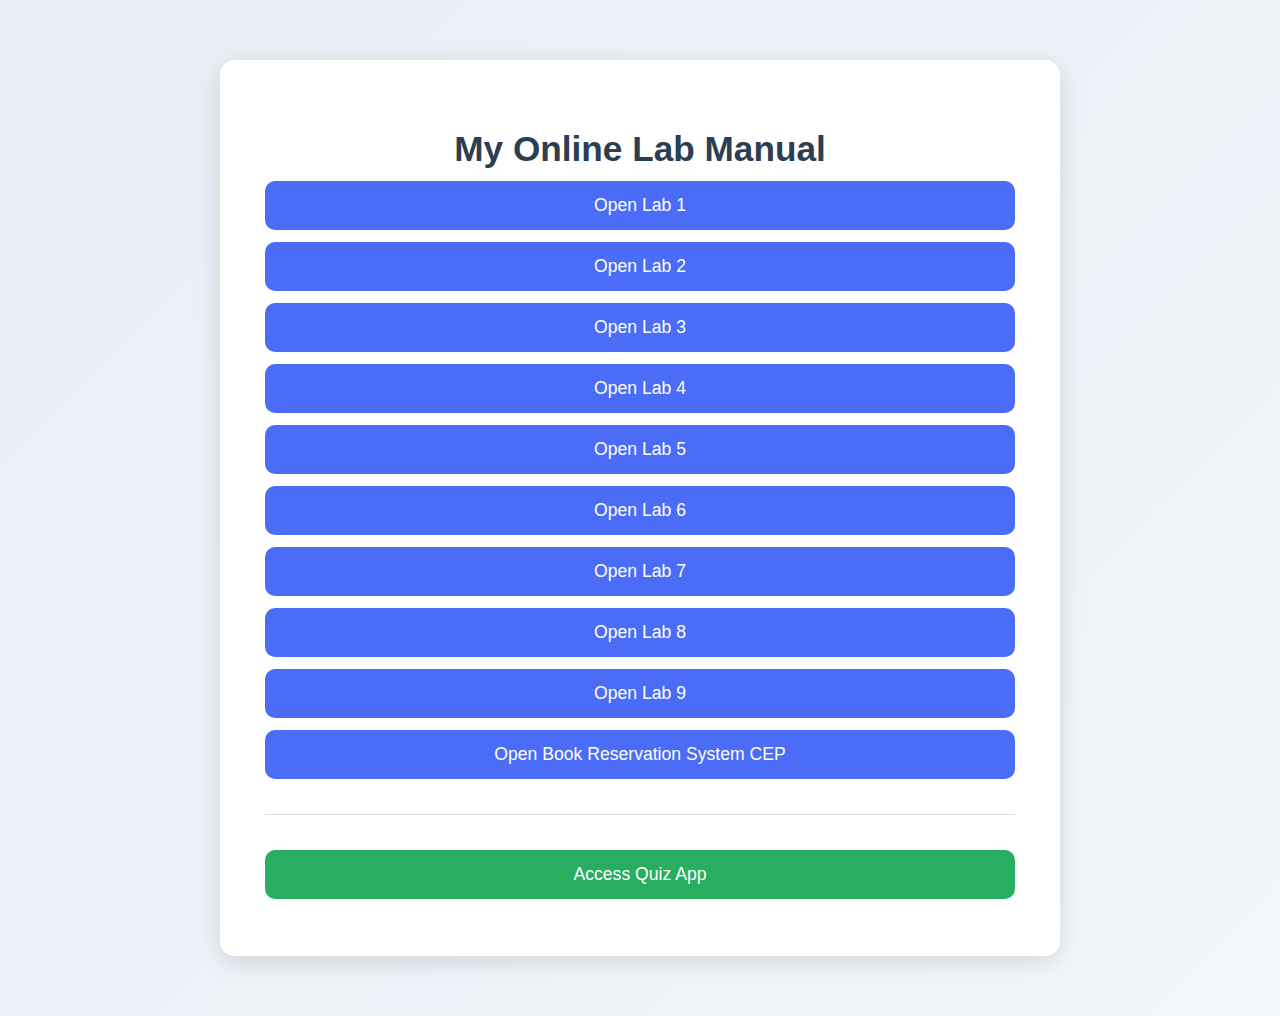
<file: index.html>
<!DOCTYPE html>
<html lang="en">
<head>
    <meta charset="UTF-8">
    <meta name="viewport" content="width=device-width, initial-scale=1.0">
    <title>My Online Lab Manual</title>

    <style>
        body {
            font-family: "Segoe UI", Arial, sans-serif;
            margin: 0;
            padding: 0;
            background: linear-gradient(135deg, #e8edf5, #f3f6fa);
            color: #333;
            transition: 0.3s;
        }

        /* Smooth fade animation */
        @keyframes fadeIn {
            from { opacity: 0; transform: translateY(10px); }
            to   { opacity: 1; transform: translateY(0); }
        }

        .container {
            width: 95%;
            max-width: 750px;
            margin: 60px auto;
            background: white;
            padding: 45px;
            border-radius: 15px;
            animation: fadeIn 0.8s ease-in-out;
            box-shadow: 0 6px 25px rgba(0, 0, 0, 0.12);
        }

        h1 {
            text-align: center;
            color: #2c3e50;
            margin-bottom: 8px;
            font-size: 2.2rem;
        }

        p {
            text-align: center;
            font-size: 1.15rem;
            color: #555;
            margin-bottom: 28px;
        }

        a {
            display: block;
            text-decoration: none;
            font-size: 1.1rem;
            margin: 12px 0;
            padding: 14px;
            border-radius: 10px;
            background: #4a6cf7;
            color: white;
            text-align: center;
            transition: 0.25s ease;
            position: relative;
            overflow: hidden;
        }

        /* Hover animations for desktop */
        a:hover {
            background: #2a4bd4;
            transform: translateY(-3px) scale(1.03);
            box-shadow: 0 8px 15px rgba(74, 108, 247, 0.3);
        }

        /* Ripple effect on click */
        a:active::after {
            content: "";
            position: absolute;
            width: 300%;
            height: 300%;
            background: rgba(255, 255, 255, 0.4);
            border-radius: 50%;
            top: 50%;
            left: 50%;
            transform: translate(-50%, -50%);
            animation: ripple 0.6s ease-out;
        }

        @keyframes ripple {
            from { opacity: 1; transform: translate(-50%, -50%) scale(0.2); }
            to   { opacity: 0; transform: translate(-50%, -50%) scale(1.5); }
        }

        hr {
            border: none;
            height: 1px;
            background: #ddd;
            margin: 35px 0;
        }

        /* Mobile Responsive Adjustments */
        @media (max-width: 600px) {
            .container {
                padding: 30px;
                margin: 30px auto;
                border-radius: 12px;
            }

            h1 {
                font-size: 1.8rem;
            }

            a {
                font-size: 1rem;
                padding: 12px;
            }
        }
    </style>
</head>

<body>

    <div class="container">
        <h1>My Online Lab Manual</h1>

        <a href="Lab 1.html">Open Lab 1</a>
        <a href="Lab 2.html">Open Lab 2</a>
        <a href="Lab 3.html">Open Lab 3</a>
        <a href="Lab 4.html">Open Lab 4</a>
        <a href="Lab 5.html">Open Lab 5</a>
        <a href="Lab 6.html">Open Lab 6</a>
        <a href="Lab 7.html">Open Lab 7</a>
        <a href="Lab 8.html">Open Lab 8</a>
        <a href="Lab 9.html">Open Lab 9</a>
        <a href="Book Reservation System CEP.html">Open Book Reservation System CEP</a>

        <hr>

        <a href="Quiz Web App.html" style="background:#27ae60;">Access Quiz App</a>
    </div>

</body>
</html>
</file>
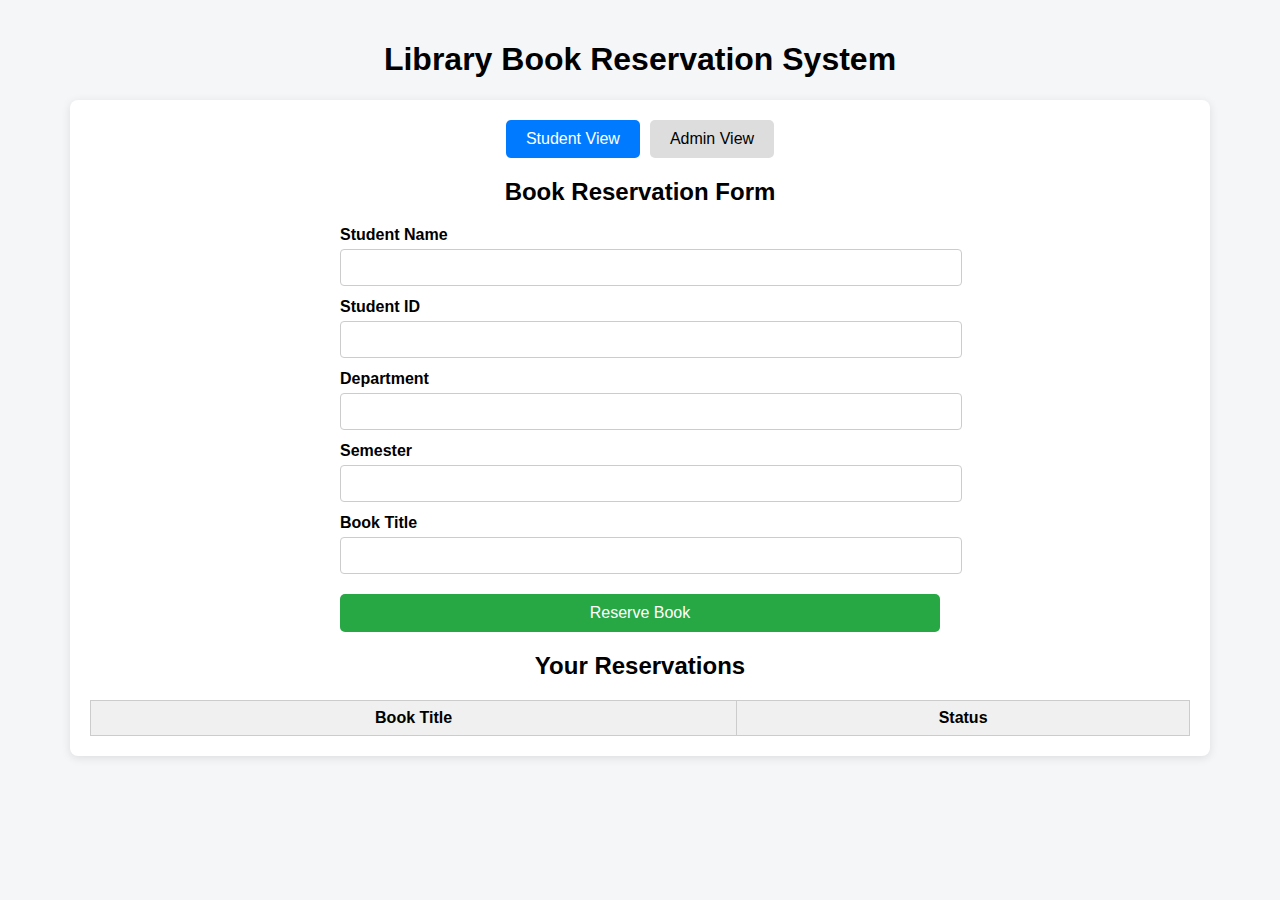
<file: Book Reservation System CEP.html>
<!DOCTYPE html>
<html lang="en">
<head>
  <meta charset="UTF-8" />
  <title>Library Book Reservation System</title>
  <meta name="viewport" content="width=device-width, initial-scale=1.0" />
  <link rel="stylesheet" href="style.css">
</head>

<body>

<h1>Library Book Reservation System</h1>

<div class="container">
  <div class="tabs">
    <button id="studentTab" class="active">Student View</button>
    <button id="adminTab">Admin View</button>
  </div>

  <!-- Student View -->
  <div id="studentView" class="view active">
    <h2>Book Reservation Form</h2>

    <form id="reservationForm">
      <label>Student Name</label>
      <input type="text" id="studentName" required>

      <label>Student ID</label>
      <input type="text" id="studentId" required>

      <label>Department</label>
      <input type="text" id="department" required>

      <label>Semester</label>
      <input type="text" id="semester" required>

      <label>Book Title</label>
      <input type="text" id="bookTitle" required>

      <button type="submit" class="submit">Reserve Book</button>
    </form>

    <h2>Your Reservations</h2>
    <table id="studentTable">
      <thead>
        <tr>
          <th>Book Title</th>
          <th>Status</th>
        </tr>
      </thead>
      <tbody></tbody>
    </table>
  </div>

  <!-- Admin View -->
  <div id="adminView" class="view">
    <h2>Admin Dashboard</h2>

    <table id="adminTable">
      <thead>
        <tr>
          <th>Name</th>
          <th>ID</th>
          <th>Department</th>
          <th>Semester</th>
          <th>Book</th>
          <th>Status</th>
          <th>Action</th>
        </tr>
      </thead>
      <tbody></tbody>
    </table>

    <button class="clear" onclick="clearAll()">Clear All Data</button>
  </div>
</div>

<script src="script.js"></script>
</body>
</html>
</file>
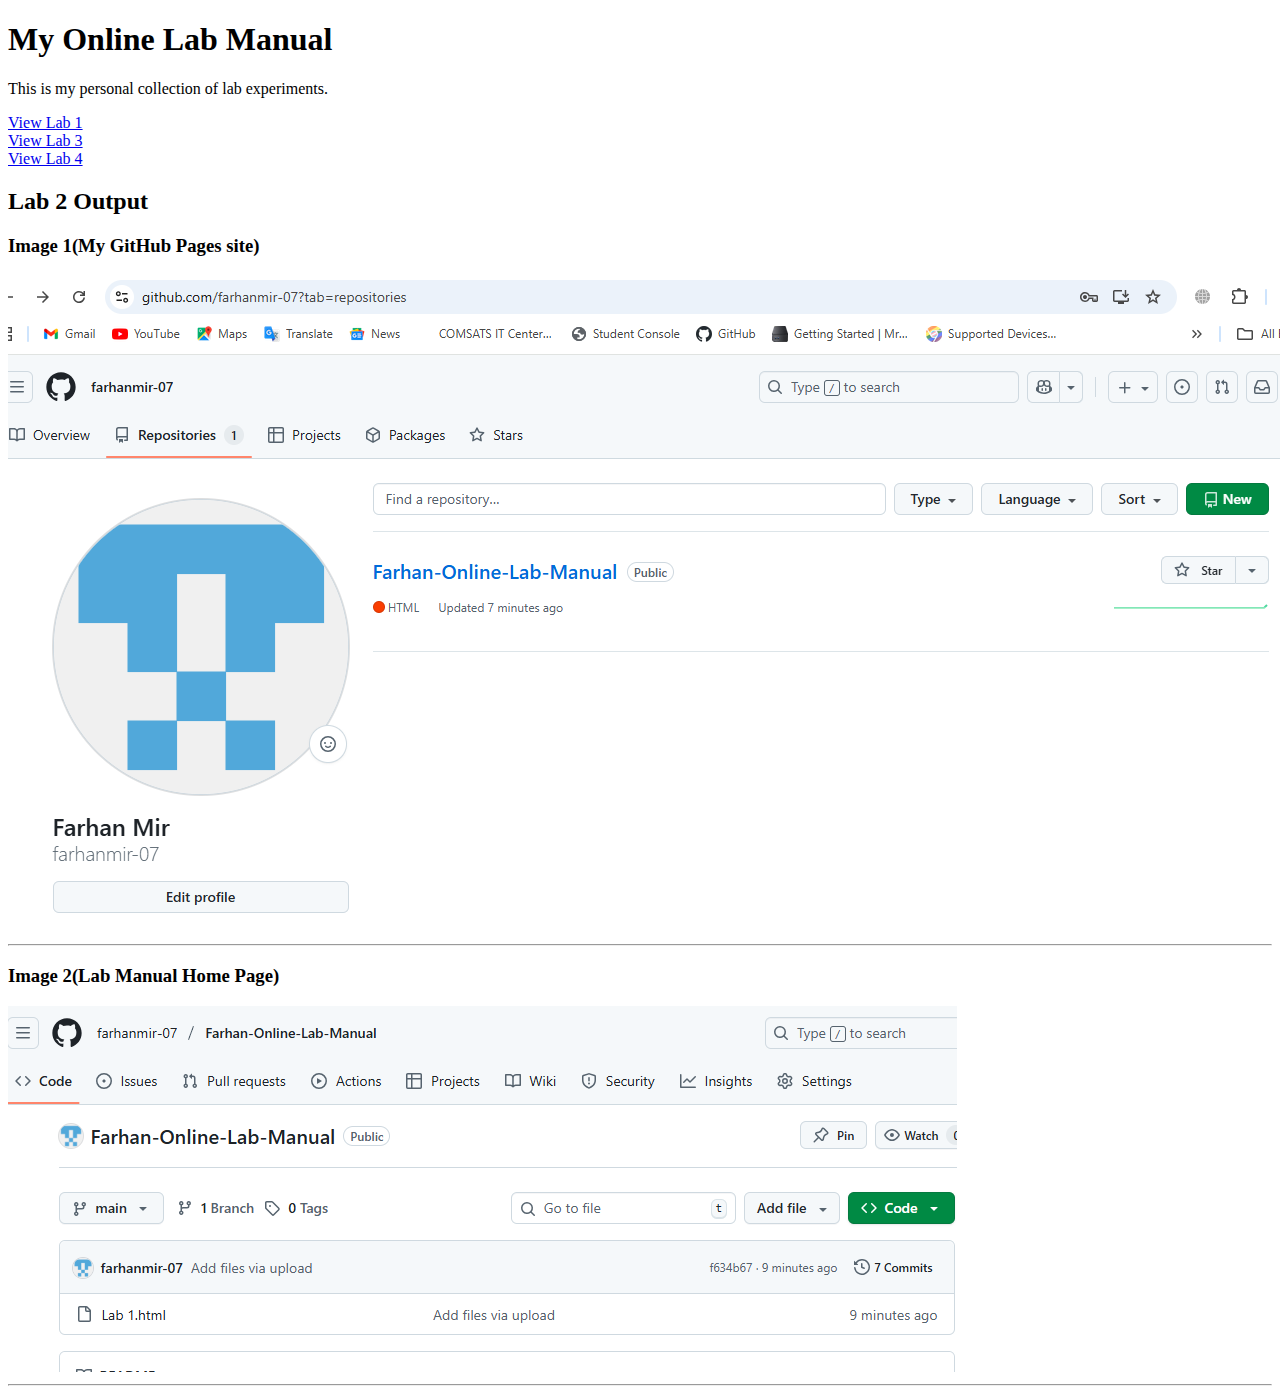
<file: Lab 2.html>
<!DOCTYPE html>
<html lang="en">
<head>
    <meta charset="UTF-8">
    <meta name="viewport" content="width=device-width, initial-scale=1.0">
    <title>Document</title>
</head>
<body>
    <h1>My Online Lab Manual</h1>
 <p>This is my personal collection of lab experiments.</p>
 <a href="Lab 1.html">View Lab 1 </a><br>
 <a href="Lab 3.html">View Lab 3 </a><br>
 <a href="Lab 4.html">View Lab 4 </a><br>
 <h2> Lab 2 Output</h2>
<h3>Image 1(My GitHub Pages site)</h3> 
 <img src="Screenshot 1.png" alt="My GitHub Pages site"><br><hr>
<h3>Image 2(Lab Manual Home Page)</h3>
 <img src="Screenshot 2.png" alt="Lab Manual Home Page"><br><hr>
</body>

</html>
</file>
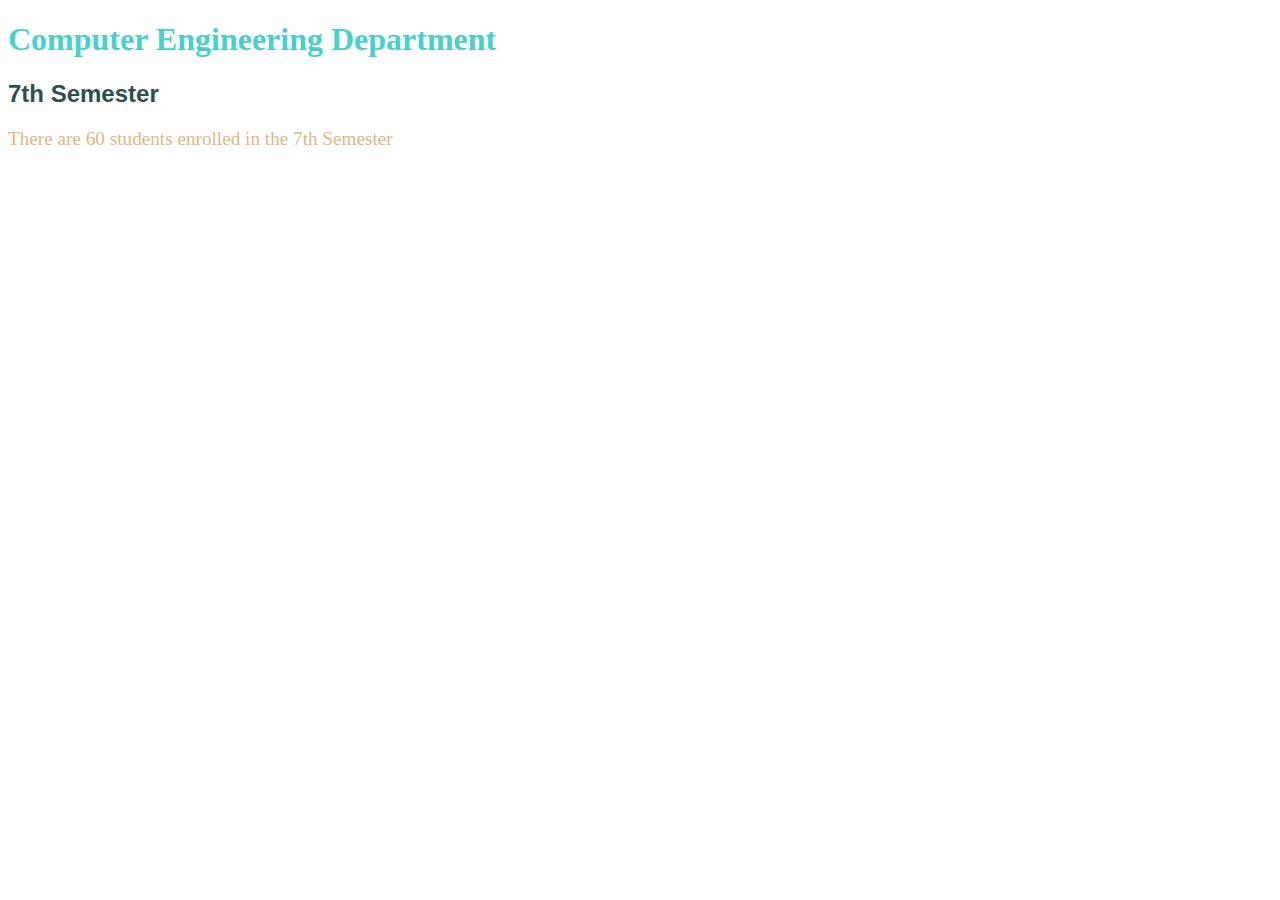
<file: Lab 4.html>
<!DOCTYPE html>
<html lang="en">
<head>
    <meta charset="UTF-8">
    <meta name="viewport" content="width=device-width, initial-scale=1.0">
    <title>Document</title>
    <link rel="stylesheet" href="./Lab 4.css">
    <style>
        h2{
            color: darkslategray;
            font-family: 'Segoe UI', Tahoma, Geneva, Verdana, sans-serif;
        }
    </style>
</head>
<body>
    <h1 style="color: mediumturquoise;">Computer Engineering Department</h1>
    <h2> 7th Semester </h2>
    <p>There are 60 students enrolled in the 7th Semester</p>
</body>
</html>
</file>
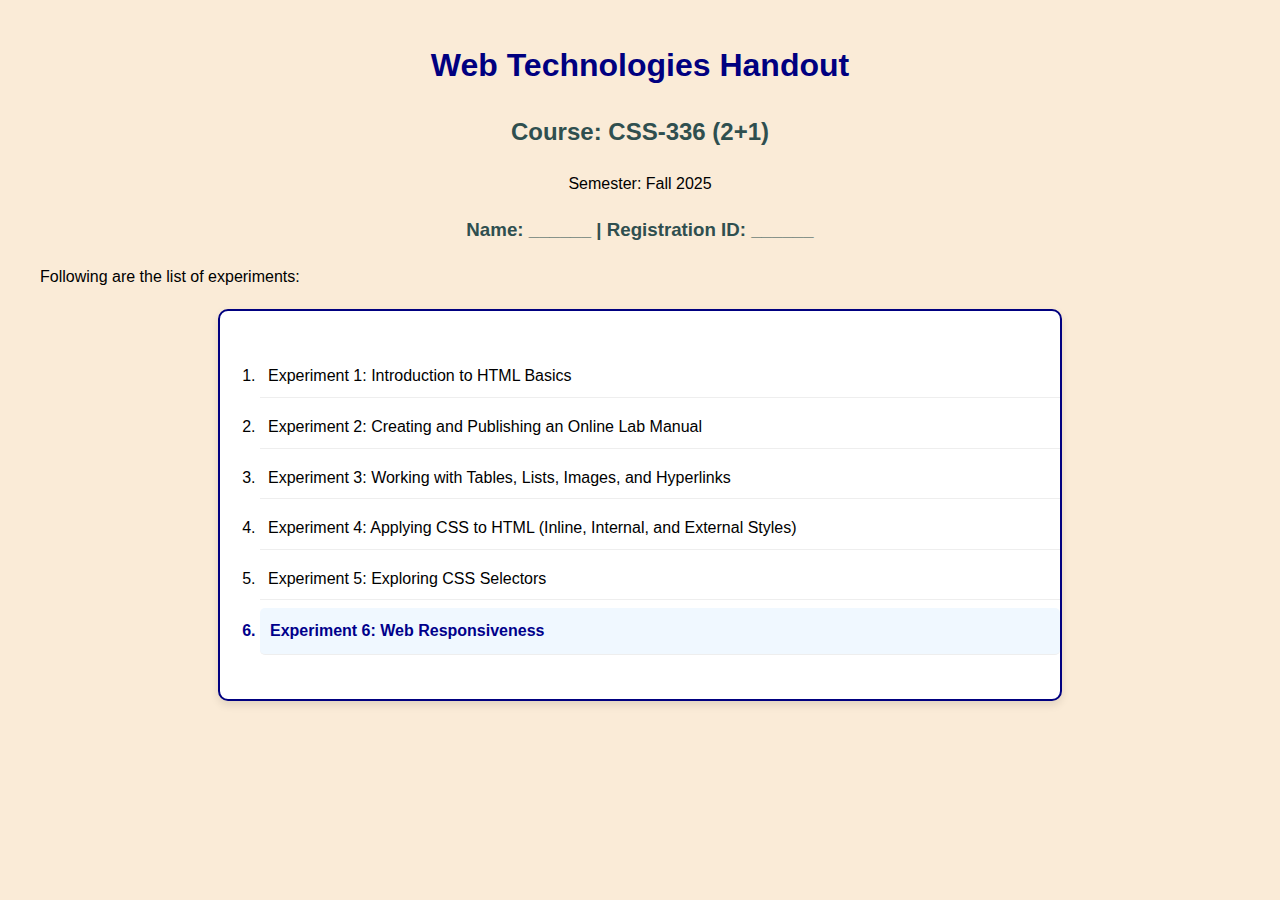
<file: Lab 6.html>
<!DOCTYPE html>
<html lang="en">
<head>
    <meta charset="UTF-8">
    <meta name="viewport" content="width=device-width, initial-scale=1.0">
    <title>Web Technologies Handout - Responsive Lab</title>
    <style>
        /* Base Styles */
        body {
            font-family: Arial, sans-serif;
            margin: 40px;
            line-height: 1.6;
            background-color: antiquewhite;
            transition: all 0.3s ease;
        }

        #center {
            text-align: center;
        }

        h1 {
            color: navy;
            text-align: center;
        }

        h2, h3 {
            color: darkslategray;
            text-align: center;
        }

        ol li {
            margin: 8px 0;
        }

        /* Desktop Container (Visible by default) */
        .container {
            display: flex;
            flex-direction: column;
            align-items: center;
            justify-content: center;
            padding: 20px;
            border: 2px solid navy;
            border-radius: 10px;
            background-color: white;
            margin: 20px auto;
            max-width: 800px;
            box-shadow: 0 4px 8px rgba(0, 0, 0, 0.1);
        }

        /* Mobile Container (Hidden by default) */
        .mcontainer {
            display: none;
            flex-direction: column;
            padding: 15px;
            margin: 20px auto;
            max-width: 300px;
            text-align: center;
        }

        /* Desktop List Styling */
        .desktop-list {
            width: 100%;
            padding-left: 40px;
        }

        .desktop-list li {
            padding: 8px;
            border-bottom: 1px solid #eee;
        }

        /* Style for last item in desktop list (for align-self demonstration) */
        .desktop-list li:last-child {
            align-self: flex-end;
            background-color: #f0f8ff;
            padding: 10px;
            border-radius: 5px;
            font-weight: bold;
            color: darkblue;
        }

        /* Mobile List Styling */
        .mobile-list {
            list-style-type: none;
            padding: 0;
        }

        .mobile-list li {
            padding: 12px;
            margin: 5px 0;
            background-color: #e6f7ff;
            border-radius: 5px;
            border-left: 4px solid blue;
        }

        /* Style for last item in mobile list (for align-self demonstration) */
        .mobile-list li:last-child {
            align-self: center;
            background-color: #d1ecf1;
            color: #0c5460;
            font-weight: bold;
        }

        /* Media Query for Mobile Devices (max-width: 480px) */
        @media only screen and (max-width: 480px) {
            body {
                margin: 20px;
                background-color: aqua;
                font-family: 'Segoe UI', Tahoma, Geneva, Verdana, sans-serif;
            }
            
            /* Hide desktop container */
            .container {
                display: none;
            }
            
            /* Show mobile container */
            .mcontainer {
                display: flex;
                background-color: white;
                border-radius: 10px;
                box-shadow: 0 2px 5px rgba(0, 0, 0, 0.1);
            }
            
            /* Mobile-specific text styling */
            h1, h2, h3 {
                text-align: left;
                padding-left: 10px;
            }
            
            h1 {
                font-size: 1.5em;
            }
            
            h2, h3 {
                font-size: 1.2em;
            }
            
            /* Mobile list item styling */
            .mobile-list li {
                color: blue;
                text-align: left;
            }
            
            /* Center the last item in mobile view */
            .mobile-list li:last-child {
                text-align: center;
                margin-top: 15px;
            }
        }
    </style>
</head>
<body>
    <h1>Web Technologies Handout</h1>
    <h2>Course: CSS-336 (2+1)</h2>
    <p id="center">Semester: Fall 2025</p>
    <h3>Name: ______ | Registration ID: ______</h3>
    
    <p>Following are the list of experiments:</p>
    
    <!-- Desktop Container (Visible on larger screens) -->
    <div class="container">
        <ol class="desktop-list">
            <li>Experiment 1: Introduction to HTML Basics</li>
            <li>Experiment 2: Creating and Publishing an Online Lab Manual</li>
            <li>Experiment 3: Working with Tables, Lists, Images, and Hyperlinks</li>
            <li>Experiment 4: Applying CSS to HTML (Inline, Internal, and External Styles)</li>
            <li>Experiment 5: Exploring CSS Selectors</li>
            <li>Experiment 6: Web Responsiveness</li>
        </ol>
    </div>
    
    <!-- Mobile Container (Visible only on small screens) -->
    <div class="mcontainer">
        <ol class="mobile-list">
            <li>Lab 1</li>
            <li>Lab 2</li>
            <li>Lab 3</li>
            <li>Lab 4</li>
            <li>Lab 5</li>
            <li>Lab 6</li>
        </ol>
    </div>
</body>
</html>
</file>
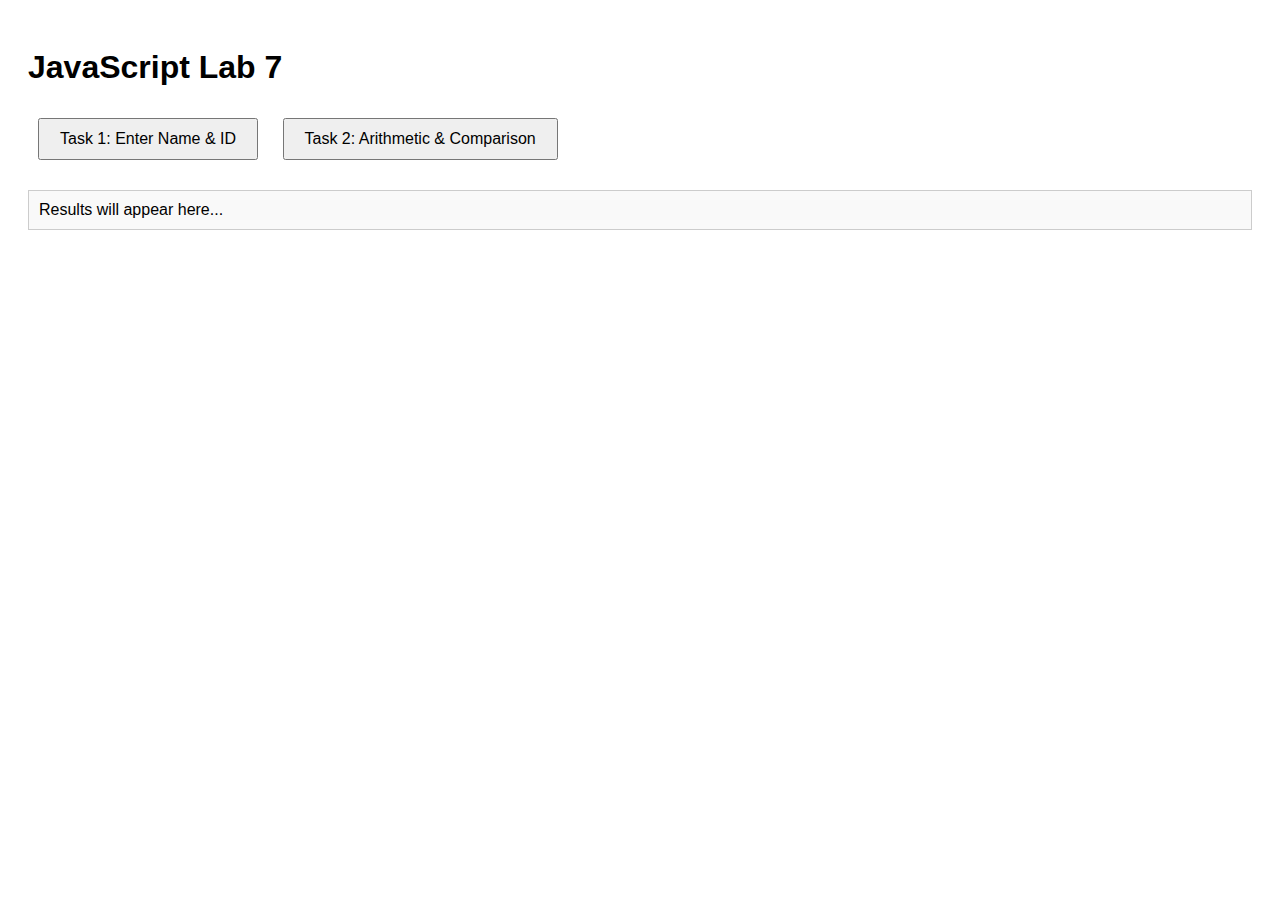
<file: Lab 7.html>
<!DOCTYPE html>
<html lang="en">
<head>
    <meta charset="UTF-8">
    <meta name="viewport" content="width=device-width, initial-scale=1.0">
    <title>Lab 7 - JavaScript Fundamentals</title>
    <style>
        body {
            font-family: Arial, sans-serif;
            padding: 20px;
        }
        button {
            padding: 10px 20px;
            margin: 10px;
            font-size: 16px;
        }
        .result {
            margin-top: 20px;
            padding: 10px;
            border: 1px solid #ccc;
            background-color: #f9f9f9;
        }
    </style>
</head>
<body>
    <h1>JavaScript Lab 7</h1>
    
    <!-- Task 1 Button -->
    <button onclick="task1()">Task 1: Enter Name & ID</button>
    
    <!-- Task 2 Button -->
    <button onclick="task2()">Task 2: Arithmetic & Comparison</button>
    
    <!-- Results Display -->
    <div id="results" class="result">
        Results will appear here...
    </div>

    <script>
        // ========== TASK 1 ==========
        function task1() {
            // Get name
            let name = prompt("Please enter your name:");
            
            // Get registration ID
            let regId = prompt("Please enter your Registration ID:");
            
            // Show alert with both inputs
            if (name && regId) {
                alert(`Name: ${name}\nRegistration ID: ${regId}`);
                
                // Display on page
                document.getElementById("results").innerHTML = 
                    `<strong>Task 1 Results:</strong><br>
                     Name: ${name}<br>
                     Registration ID: ${regId}`;
            }
        }
        
        // ========== TASK 2 ==========
        function task2() {
            // Get first number
            let num1 = parseFloat(prompt("Enter first number:"));
            
            // Get second number
            let num2 = parseFloat(prompt("Enter second number:"));
            
            // Perform calculations
            let sum = num1 + num2;
            let difference = num1 - num2;
            let product = num1 * num2;
            let quotient = num1 / num2;
            let comparison = num1 > num2;
            
            // Create result message
            let message = `Results:\n
                Sum: ${num1} + ${num2} = ${sum}
                Difference: ${num1} - ${num2} = ${difference}
                Product: ${num1} × ${num2} = ${product}
                Quotient: ${num1} ÷ ${num2} = ${quotient.toFixed(2)}
                Comparison: ${num1} > ${num2} = ${comparison}`;
            
            // Show alert
            alert(message);
            
            // Display on page
            document.getElementById("results").innerHTML = 
                `<strong>Task 2 Results:</strong><br>
                 Numbers: ${num1} and ${num2}<br><br>
                 Sum: ${sum}<br>
                 Difference: ${difference}<br>
                 Product: ${product}<br>
                 Quotient: ${quotient.toFixed(2)}<br>
                 Comparison (${num1} > ${num2}): ${comparison}`;
        }
    </script>
</body>
</html>
</file>
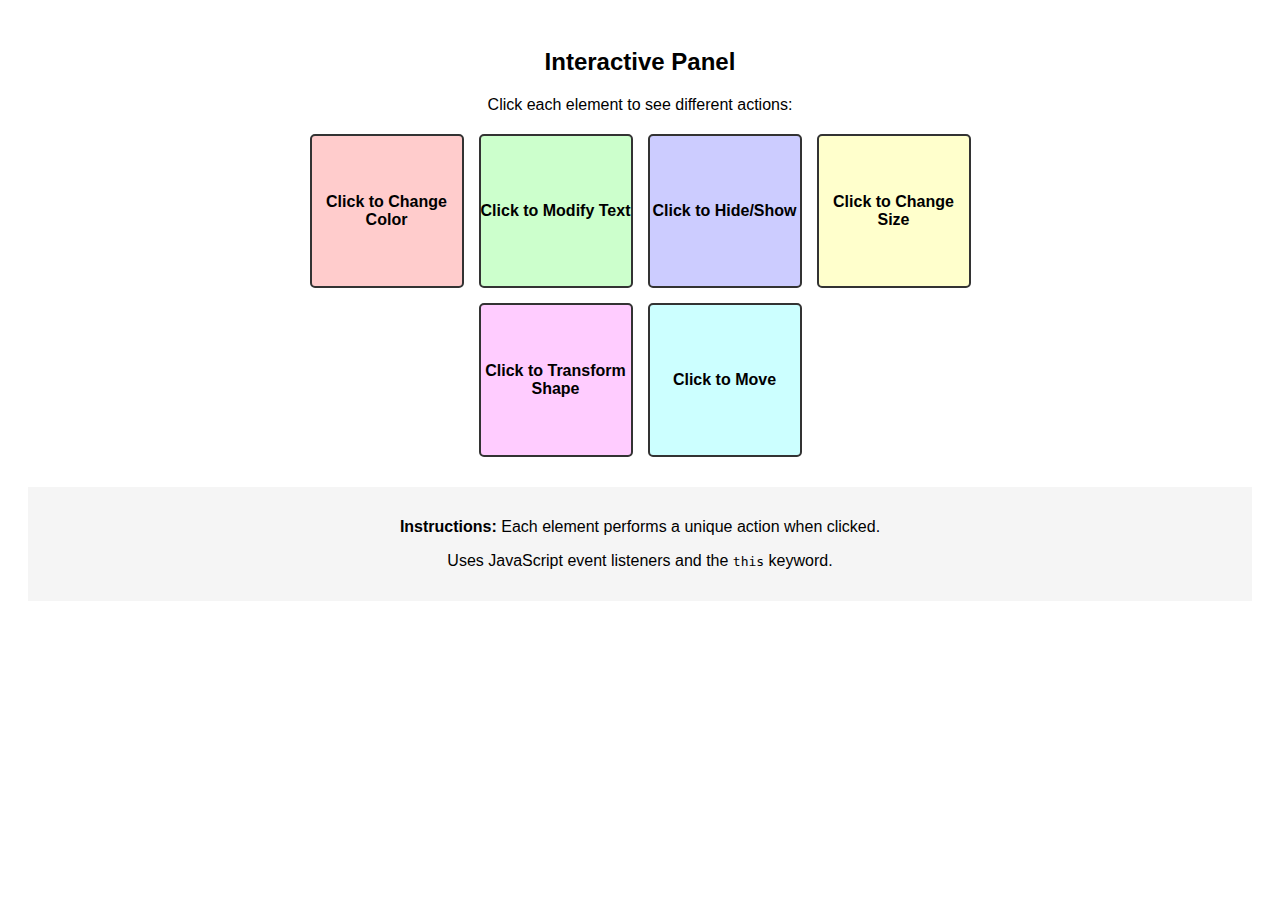
<file: Lab 8.html>
<!DOCTYPE html>
<html>
<head>
    <title>Interactive Panel Lab</title>
    <style>
        body {
            font-family: Arial;
            padding: 20px;
            text-align: center;
        }
        
        .panel {
            display: flex;
            flex-wrap: wrap;
            justify-content: center;
            gap: 15px;
            margin: 20px auto;
            max-width: 800px;
        }
        
        .interactive-item {
            width: 150px;
            height: 150px;
            display: flex;
            align-items: center;
            justify-content: center;
            border: 2px solid #333;
            border-radius: 5px;
            cursor: pointer;
            transition: all 0.3s;
            font-weight: bold;
        }
    </style>
</head>
<body>
    <h2>Interactive Panel</h2>
    <p>Click each element to see different actions:</p>
    
    <div class="panel">
        <!-- 1. Color Changer -->
        <div class="interactive-item" onclick="changeColor(this)" style="background:#ffcccc">
            Click to Change Color
        </div>
        
        <!-- 2. Text Modifier -->
        <div class="interactive-item" onclick="modifyText(this)" style="background:#ccffcc">
            Click to Modify Text
        </div>
        
        <!-- 3. Visibility Toggler -->
        <div class="interactive-item" onclick="toggleVisibility(this)" style="background:#ccccff">
            Click to Hide/Show
        </div>
        
        <!-- 4. Size Changer -->
        <div class="interactive-item" onclick="changeSize(this)" style="background:#ffffcc">
            Click to Change Size
        </div>
        
        <!-- 5. Shape Transformer -->
        <div class="interactive-item" onclick="transformShape(this)" style="background:#ffccff">
            Click to Transform Shape
        </div>
        
        <!-- 6. Mover -->
        <div class="interactive-item" onclick="moveElement(this)" style="background:#ccffff">
            Click to Move
        </div>
    </div>
    
    <div style="margin-top: 30px; padding: 15px; background: #f5f5f5;">
        <p><strong>Instructions:</strong> Each element performs a unique action when clicked.</p>
        <p>Uses JavaScript event listeners and the <code>this</code> keyword.</p>
    </div>

    <script>
        // 1. Color Changer - Uses THIS keyword
        function changeColor(element) {
            const colors = ['#ff9999', '#99ff99', '#9999ff', '#ffff99', '#ff99ff', '#99ffff'];
            const randomColor = colors[Math.floor(Math.random() * colors.length)];
            element.style.backgroundColor = randomColor;
            element.textContent = `Color: ${randomColor}`;
        }
        
        // 2. Text Modifier
        let textState = 0;
        function modifyText(element) {
            const texts = [
                "Text Modified!",
                "Clicked Again!",
                "Hello World!",
                "JavaScript Rocks!",
                "Back to Start"
            ];
            element.textContent = texts[textState];
            textState = (textState + 1) % texts.length;
        }
        
        // 3. Visibility Toggler
        let isVisible = true;
        function toggleVisibility(element) {
            if (isVisible) {
                element.style.opacity = '0.3';
                element.textContent = "I'm Faded";
            } else {
                element.style.opacity = '1';
                element.textContent = "Click to Hide/Show";
            }
            isVisible = !isVisible;
        }
        
        // 4. Size Changer
        let sizeState = 0;
        function changeSize(element) {
            const sizes = ['150px', '180px', '120px', '200px'];
            element.style.width = sizes[sizeState];
            element.style.height = sizes[sizeState];
            sizeState = (sizeState + 1) % sizes.length;
            element.textContent = `Size: ${element.style.width}`;
        }
        
        // 5. Shape Transformer
        let shapeState = 0;
        function transformShape(element) {
            const shapes = ['10px', '50%', '20px 50px', '50px 10px', '0'];
            element.style.borderRadius = shapes[shapeState];
            shapeState = (shapeState + 1) % shapes.length;
            element.textContent = `Shape: ${shapeState + 1}`;
        }
        
        // 6. Mover
        let position = 0;
        function moveElement(element) {
            const positions = ['0px', '20px', '-20px', '40px', '-40px', '0px'];
            element.style.marginLeft = positions[position];
            element.style.marginTop = positions[position];
            position = (position + 1) % positions.length;
            element.textContent = `Moved!`;
        }
    </script>
</body>
</html>
</file>
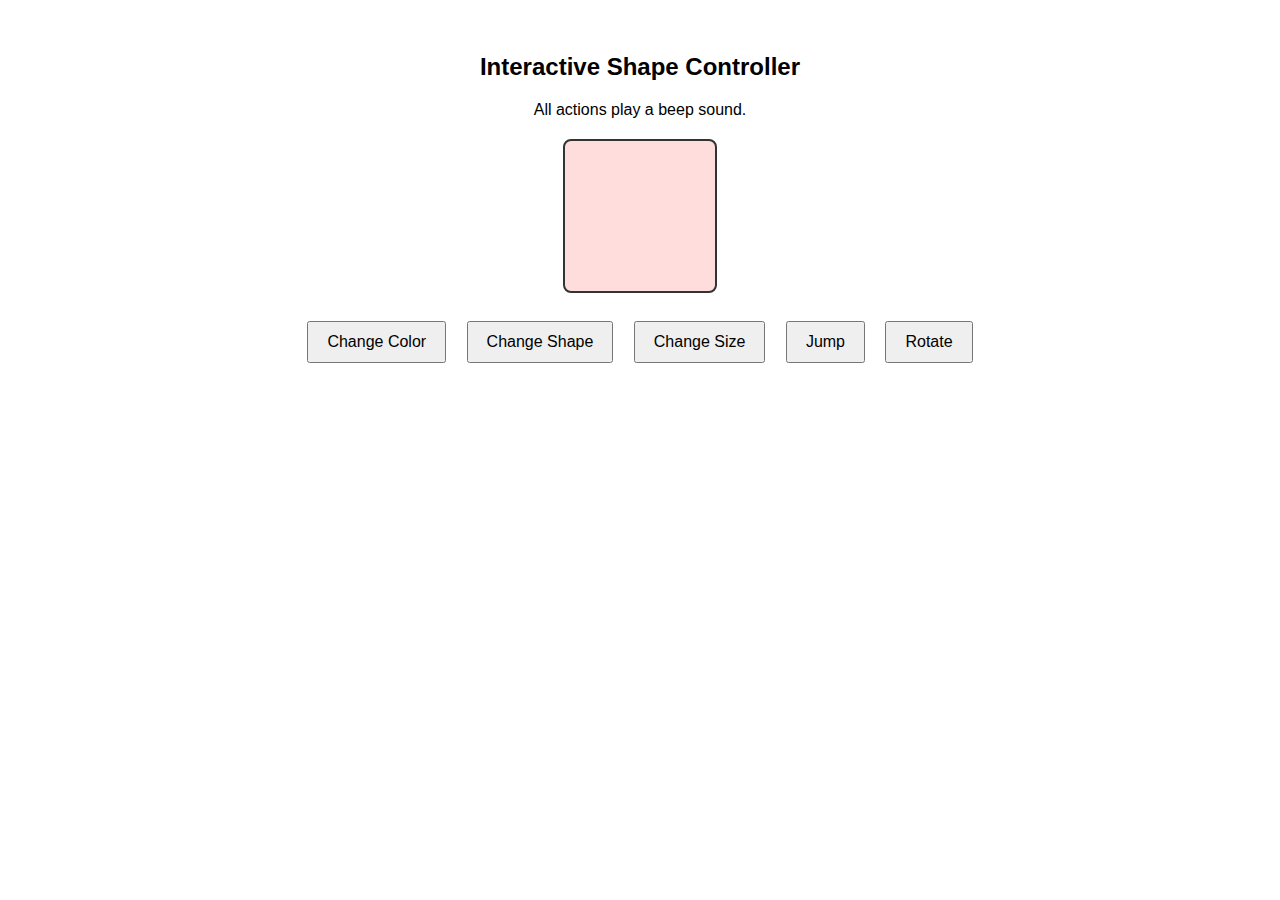
<file: Lab 9.html>
<!DOCTYPE html>
<html>
<head>
    <title>Interactive Shape Panel</title>
    <style>
        body {
            font-family: Arial;
            text-align: center;
            padding: 25px;
        }

        #box {
            width: 150px;
            height: 150px;
            background: #ffdddd;
            border: 2px solid #333;
            border-radius: 8px;
            margin: 20px auto;
            transition: 0.3s;
        }

        button {
            padding: 10px 18px;
            margin: 8px;
            font-size: 16px;
            cursor: pointer;
        }
    </style>
</head>
<body>

    <h2>Interactive Shape Controller</h2>
    <p>All actions play a beep sound.</p>

    <!-- Shape -->
    <div id="box"></div>

    <!-- Buttons -->
    <button onclick="changeColor()">Change Color</button>
    <button onclick="changeShape()">Change Shape</button>
    <button onclick="changeSize()">Change Size</button>
    <button onclick="jumpBox()">Jump</button>
    <button onclick="rotateBox()">Rotate</button>

    <script>
        // Beep sound (online source)
        const beep = new Audio("https://actions.google.com/sounds/v1/alarms/beep_short.ogg");

        function playBeep() {
            beep.currentTime = 0;
            beep.play();
        }

        const box = document.getElementById("box");

        // 1. Change Color
        function changeColor() {
            playBeep();
            const colors = ["#ff9999", "#99ff99", "#9999ff", "#ffff99", "#ffccff", "#ccffff"];
            box.style.background = colors[Math.floor(Math.random() * colors.length)];
        }

        // 2. Change Shape
        let shapeIndex = 0;
        function changeShape() {
            playBeep();
            const shapes = ["0px", "20px", "50%", "10px 40px", "40px 10px"];
            box.style.borderRadius = shapes[shapeIndex];
            shapeIndex = (shapeIndex + 1) % shapes.length;
        }

        // 3. Change Size
        let sizeIndex = 0;
        function changeSize() {
            playBeep();
            const sizes = ["150px", "180px", "120px", "200px"];
            box.style.width = sizes[sizeIndex];
            box.style.height = sizes[sizeIndex];
            sizeIndex = (sizeIndex + 1) % sizes.length;
        }

        // 4. Jump Effect
        function jumpBox() {
            playBeep();
            box.style.transform = "translateY(-30px)";
            setTimeout(() => {
                box.style.transform = "translateY(0)";
            }, 250);
        }

        // 5. Rotate Box
        let rotateDeg = 0;
        function rotateBox() {
            playBeep();
            rotateDeg += 45;
            box.style.transform = `rotate(${rotateDeg}deg)`;
        }
    </script>

</body>
</html>
</file>
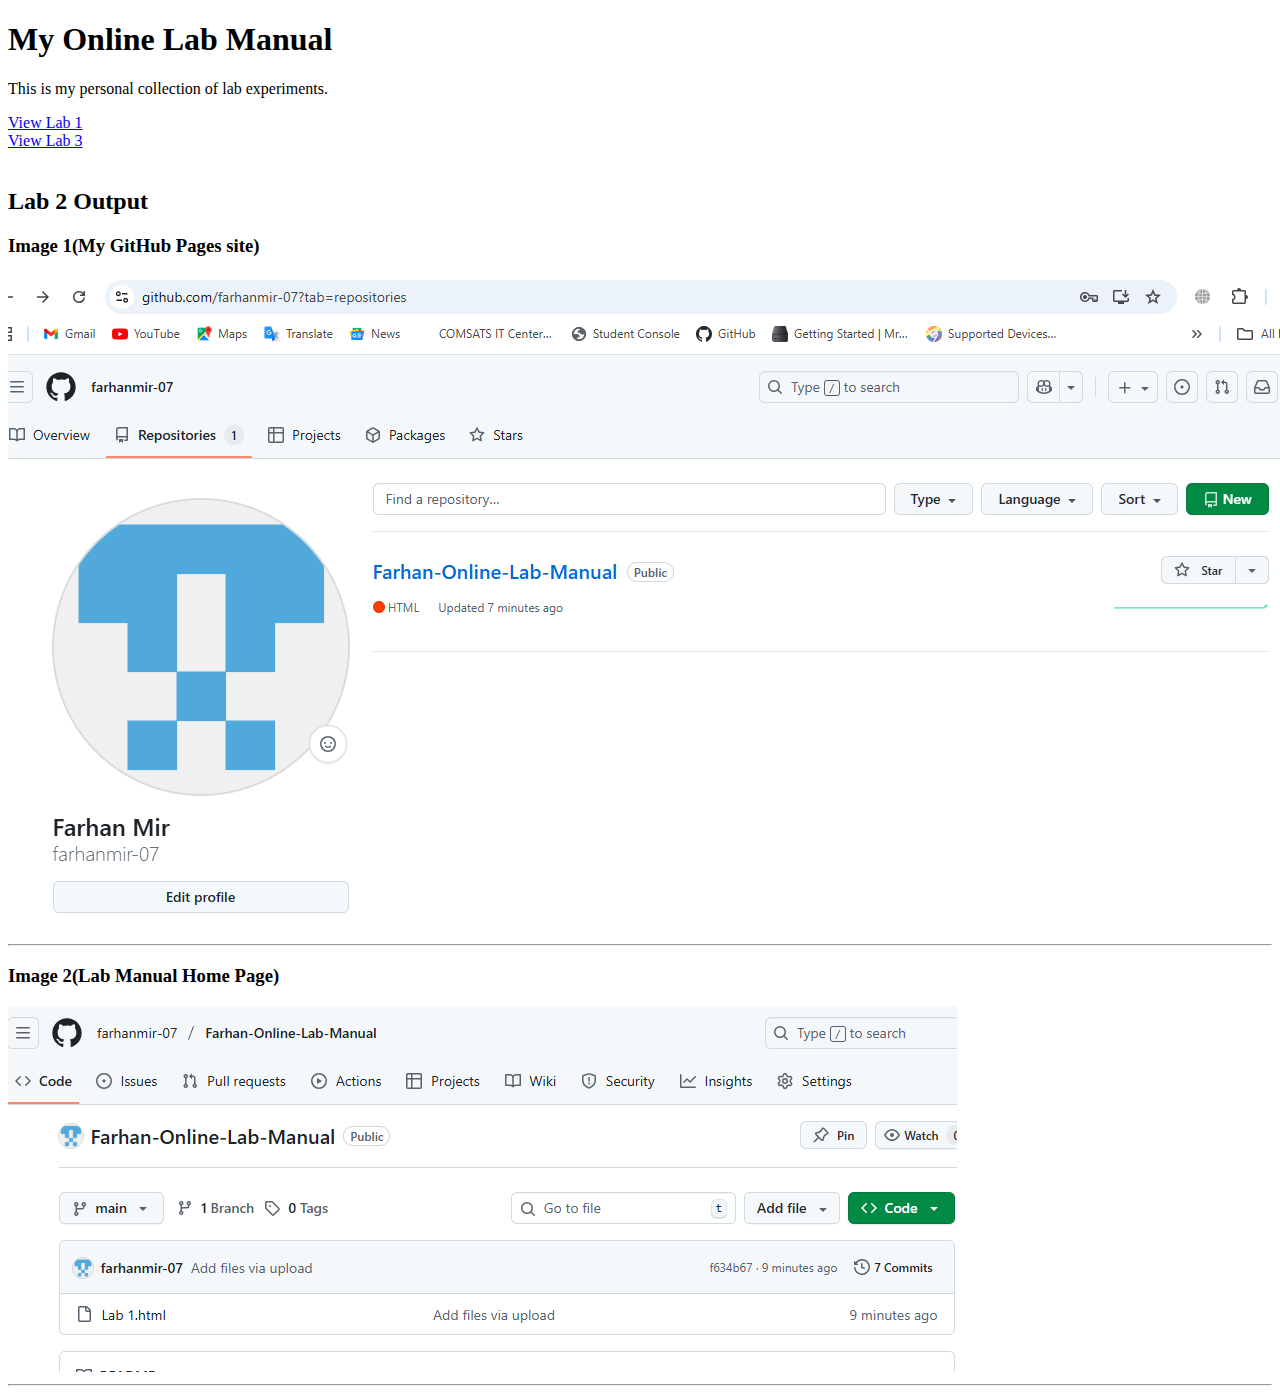
<file: lab2.html>
<!DOCTYPE html>
<html lang="en">
<head>
    <meta charset="UTF-8">
    <meta name="viewport" content="width=device-width, initial-scale=1.0">
    <title>Document</title>
</head>
<body>
    <h1>My Online Lab Manual</h1>
 <p>This is my personal collection of lab experiments.</p>
 <a href="Lab 1.html">View Lab 1 </a><br>
 <a href="Lab 3.html">View Lab 3 </a><br>
 <a href="Lab 4.html"></a><br>
 <h2>Lab 2 Output</h2>
<h3>Image 1(My GitHub Pages site)</h3> 
 <img src="Screenshot 1.png" alt="My GitHub Pages site"><br><hr>
<h3>Image 2(Lab Manual Home Page)</h3>
 <img src="Screenshot 2.png" alt="Lab Manual Home Page"><br><hr>
</body>
</html>
</file>
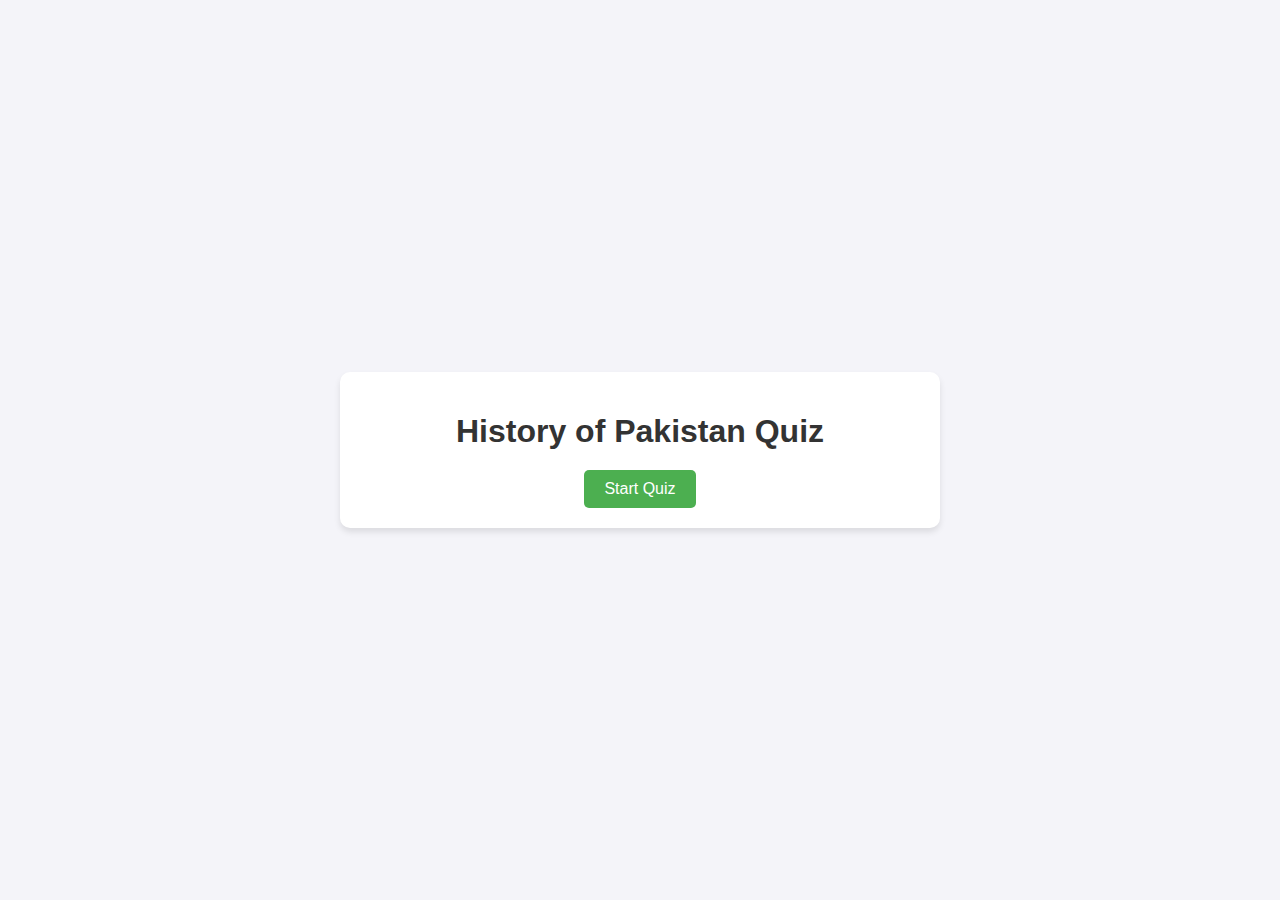
<file: Quiz Web App.html>
<!DOCTYPE html>
<html lang="en">
<head>
    <meta charset="UTF-8">
    <meta name="viewport" content="width=device-width, initial-scale=1.0">
    <title>History of Pakistan Quiz</title>
    <style>
        /* Base layout and flexbox centering */
        body {
            font-family: Arial, sans-serif;
            background-color: #f4f4f9;
            color: #333;
            margin: 0;
            padding: 0;
            display: flex;
            justify-content: center;
            align-items: center;
            min-height: 100vh;
        }
        /* Screen containers: welcome, quiz, result */
        .container {
            background: #fff;
            border-radius: 10px;
            box-shadow: 0 4px 6px rgba(0, 0, 0, 0.1);
            width: 90%;
            max-width: 600px;
            padding: 20px;
            box-sizing: border-box;
            text-align: center;
            display: none;
            flex-direction: column;
            align-items: center;
        }
        /* Only show the welcome screen initially */
        #welcome-screen {
            display: flex;
        }
        /* Title and start button */
        h1 {
            margin-bottom: 20px;
        }
        #start-btn {
            background-color: #4caf50;
            color: #fff;
            border: none;
            padding: 10px 20px;
            font-size: 1em;
            border-radius: 5px;
            cursor: pointer;
        }
        #start-btn:hover {
            background-color: #45a049;
        }
        /* Quiz question text */
        #question {
            font-size: 1.2em;
            margin-bottom: 20px;
        }
        /* Options list: flex column for vertical list */
        .options {
            display: flex;
            flex-direction: column;
            gap: 10px;
            width: 100%;
        }
        .option {
            padding: 10px;
            border: 2px solid #4caf50;
            border-radius: 8px;
            background-color: #fff;
            cursor: pointer;
            transition: background-color 0.3s, color 0.3s;
            width: 100%;
            font-size: 1em;
        }
        .option:hover {
            background-color: #4caf50;
            color: #fff;
        }
        /* Feedback text (Correct/Wrong) */
        #feedback {
            font-weight: bold;
            margin: 15px 0;
        }
        /* Result screen text */
        #final-score {
            font-size: 1.5em;
            margin-bottom: 15px;
        }
        #final-message {
            font-size: 1.2em;
        }
        /* Responsive adjustments for small screens */
        @media (max-width: 480px) {
            .container {
                width: 95%;
                padding: 15px;
            }
            #question { font-size: 1em; }
            .option { font-size: 0.9em; }
            #final-score { font-size: 1.2em; }
        }
    </style>
</head>
<body>
    <!-- Welcome Screen -->
    <div id="welcome-screen" class="container">
        <h1>History of Pakistan Quiz</h1>
        <button id="start-btn">Start Quiz</button>
    </div>

    <!-- Quiz Screen -->
    <div id="quiz-screen" class="container">
        <div id="question"></div>
        <div id="options" class="options"></div>
        <div id="feedback"></div>
    </div>

    <!-- Result Screen -->
    <div id="result-screen" class="container">
        <div id="final-score"></div>
        <div id="final-message"></div>
    </div>

    <script>
        // All quiz questions stored in an array of objects:contentReference[oaicite:11]{index=11}.
        const questions = [
            {
                question: "In which year did Pakistan gain independence?",
                options: ["1945", "1946", "1947", "1950"],
                answer: 2
            },
            {
                question: "Who is known as the 'Father of the Nation' of Pakistan?",
                options: ["Liaquat Ali Khan", "Allama Iqbal", "Zulfikar Ali Bhutto", "Muhammad Ali Jinnah"],
                answer: 3
            },
            {
                question: "What was the first capital of Pakistan after independence?",
                options: ["Lahore", "Karachi", "Islamabad", "Rawalpindi"],
                answer: 1
            },
            {
                question: "In which year was the Lahore Resolution (Pakistan Resolution) passed?",
                options: ["1930", "1940", "1950", "1960"],
                answer: 1
            },
            {
                question: "Which war resulted in the independence of Bangladesh (formerly East Pakistan)?",
                options: ["Indo-Pak War 1965", "Indo-Pak War 1971", "Kargil War 1999", "World War II"],
                answer: 1
            },
            {
                question: "Who wrote the lyrics of Pakistan's national anthem?",
                options: ["Allama Iqbal", "Hafeez Jalandhari", "Faiz Ahmed Faiz", "Salman Rushdie"],
                answer: 1
            },
            {
                question: "Pakistan became an Islamic Republic by adopting its first constitution on 23 March 1956. (True/False)",
                options: ["True", "False"],
                answer: 0
            }
        ];

        let currentQuestion = 0;
        let score = 0;

        // Reference HTML elements
        const welcomeScreen = document.getElementById('welcome-screen');
        const quizScreen = document.getElementById('quiz-screen');
        const resultScreen = document.getElementById('result-screen');
        const questionEl = document.getElementById('question');
        const optionsEl = document.getElementById('options');
        const feedbackEl = document.getElementById('feedback');
        const finalScoreEl = document.getElementById('final-score');
        const finalMessageEl = document.getElementById('final-message');
        const startBtn = document.getElementById('start-btn');

        // Start the quiz: hide welcome, show first question
        startBtn.addEventListener('click', () => {
            welcomeScreen.style.display = 'none';
            quizScreen.style.display = 'flex';
            currentQuestion = 0;
            score = 0;
            showQuestion();
        });

        // Display the current question and its options
        function showQuestion() {
            feedbackEl.textContent = '';  // clear feedback
            if (currentQuestion >= questions.length) {
                showResult();
                return;
            }
            const q = questions[currentQuestion];
            questionEl.textContent = q.question;
            optionsEl.innerHTML = '';
            q.options.forEach((opt, index) => {
                const button = document.createElement('button');
                button.textContent = opt;
                button.className = 'option';
                button.addEventListener('click', () => selectOption(index, button));
                optionsEl.appendChild(button);
            });
        }

        // Handle answer selection and give immediate feedback
        function selectOption(index, button) {
            const optionButtons = optionsEl.querySelectorAll('.option');
            optionButtons.forEach(btn => btn.disabled = true);
            const correctIndex = questions[currentQuestion].answer;
            if (index === correctIndex) {
                score++;
                feedbackEl.textContent = 'Correct!';
                feedbackEl.style.color = 'green';
                button.style.backgroundColor = '#c8e6c9'; // light green
            } else {
                feedbackEl.textContent = 'Wrong!';
                feedbackEl.style.color = 'red';
                button.style.backgroundColor = '#f8d7da'; // light red
                // Highlight the correct answer as well
                optionButtons[correctIndex].style.backgroundColor = '#c8e6c9';
            }
            // Move to the next question after a short delay
            setTimeout(() => {
                currentQuestion++;
                showQuestion();
            }, 1000);
        }

        // Show final results screen with score and message
        function showResult() {
            quizScreen.style.display = 'none';
            resultScreen.style.display = 'flex';
            finalScoreEl.textContent = `Your score: ${score} out of ${questions.length}`;
            if (score === questions.length) {
                finalMessageEl.textContent = 'Excellent! Perfect score!';
            } else if (score >= questions.length / 2) {
                finalMessageEl.textContent = 'Great job!';
            } else {
                finalMessageEl.textContent = 'Better luck next time!';
            }
        }
    </script>
</body>
</html>
</file>
<file: style.css>
body {
  font-family: Arial, Helvetica, sans-serif;
  background: #f4f6f8;
  margin: 0;
  padding: 20px;
}

h1, h2 {
  text-align: center;
}

.container {
  max-width: 1100px;
  margin: auto;
  background: #fff;
  padding: 20px;
  border-radius: 8px;
  box-shadow: 0 2px 10px rgba(0,0,0,0.1);
}

.tabs {
  display: flex;
  justify-content: center;
  margin-bottom: 20px;
}

.tabs button {
  padding: 10px 20px;
  border: none;
  cursor: pointer;
  background: #ddd;
  margin: 0 5px;
  border-radius: 5px;
  font-size: 16px;
}

.tabs button.active {
  background: #007bff;
  color: white;
}

.view {
  display: none;
}

.view.active {
  display: block;
}

form {
  max-width: 600px;
  margin: auto;
}

label {
  display: block;
  margin-top: 12px;
  font-weight: bold;
}

input {
  width: 100%;
  padding: 10px;
  margin-top: 5px;
  border-radius: 4px;
  border: 1px solid #ccc;
}

button.submit {
  margin-top: 20px;
  width: 100%;
  padding: 10px;
  background: #28a745;
  color: white;
  border: none;
  border-radius: 5px;
  font-size: 16px;
  cursor: pointer;
}

table {
  width: 100%;
  border-collapse: collapse;
  margin-top: 20px;
}

table, th, td {
  border: 1px solid #ccc;
}

th, td {
  padding: 8px;
  text-align: center;
}

th {
  background: #f0f0f0;
}

.status-pending { color: orange; font-weight: bold; }
.status-approved { color: green; font-weight: bold; }
.status-rejected { color: red; font-weight: bold; }

.admin-btn {
  padding: 5px 10px;
  margin: 2px;
  border: none;
  border-radius: 4px;
  cursor: pointer;
}

.approve { background: #28a745; color: white; }
.reject { background: #dc3545; color: white; }

.clear {
  margin-top: 15px;
  background: #6c757d;
  color: white;
  padding: 8px 15px;
  border: none;
  border-radius: 4px;
  cursor: pointer;
}
</file>
<file: Lab 4.css>
p{color: burlywood;font-family: 'Times New Roman', Times, serif;font-size: larger;}
</file>
